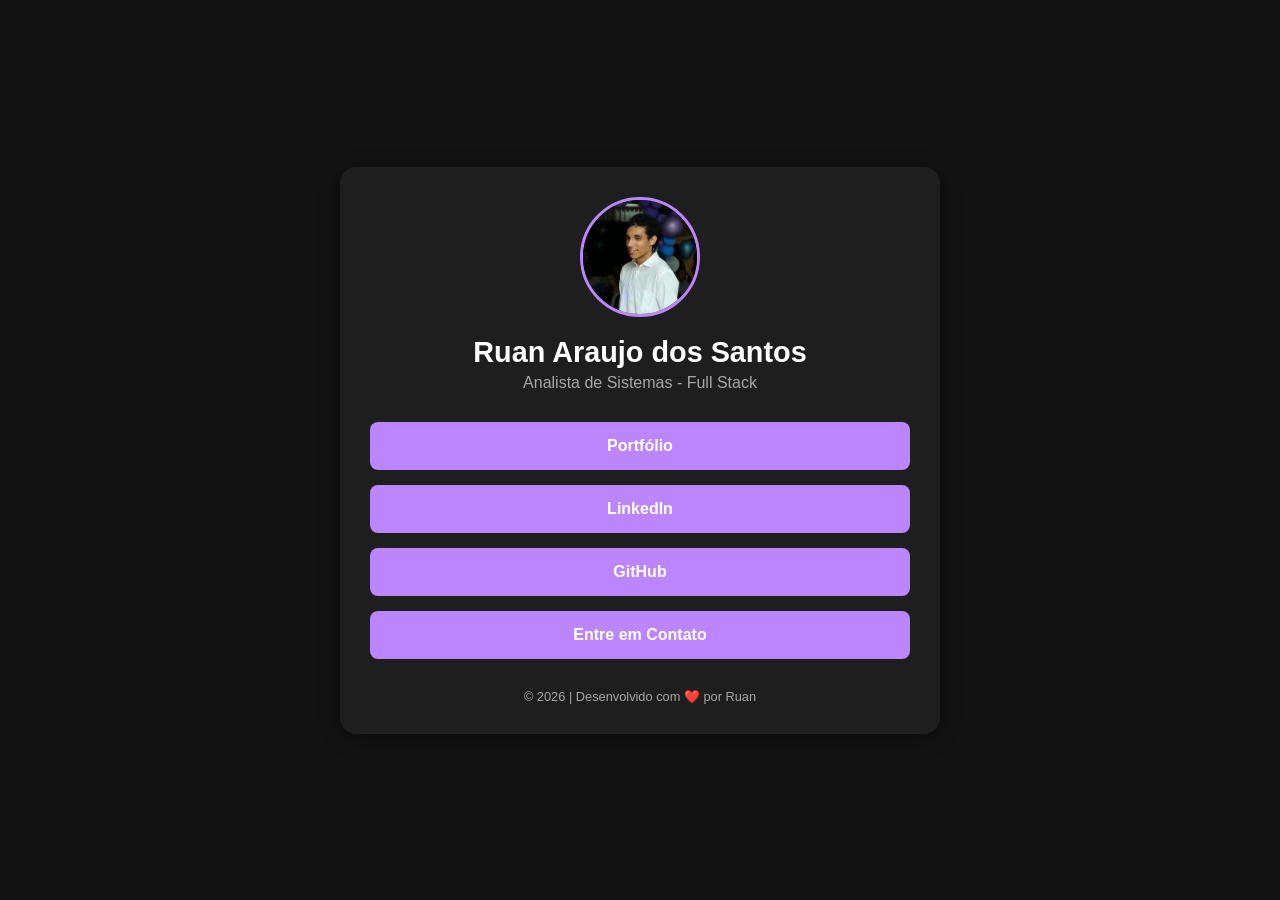
<file: index.html>
<!DOCTYPE html>
<html lang="pt-br">
<head>
<meta charset="UTF-8">
<meta name="viewport" content="width=device-width, initial-scale=1.0">
<title>Ruan Araujo dos Santos | Links</title>
<link rel="stylesheet" href="css/style.css">
<meta name="description" content="Página central de links de Ruan Araujo dos Santos, Analista de Sistemas.">
</head>
<body>

<main class="container">
<header class="perfil">
<img class="perfil__foto" src="assets/foto-perfil1.jpg" alt="Foto de rosto de Ruan Araujo dos Santos sorrindo.">
<div class="perfil__texto">
<h1>Ruan Araujo dos Santos</h1>
<p>Analista de Sistemas - Full Stack</p>
</div>
</header>

<section class="links">
<h2 class="sr-only">Links Principais</h2> <ul>
<li><a href="https://github.com/ruantes?tab=repositories" target="_self">Portfólio</a></li>
<li><a href="https://www.linkedin.com/in/ruan-araujo-dos-santos-431331365/" target="_self">LinkedIn</a></li>
<li><a href="https://github.com/ruantes" target="_self">GitHub</a></li>
<li><a href="contato.html" target="_self">Entre em Contato</a></li>
</ul>
</section>

<footer class="rodape">
<p>&copy; 2026 | Desenvolvido com ❤️ por Ruan</p>
</footer>

</main>

</body>
</html>
</file>
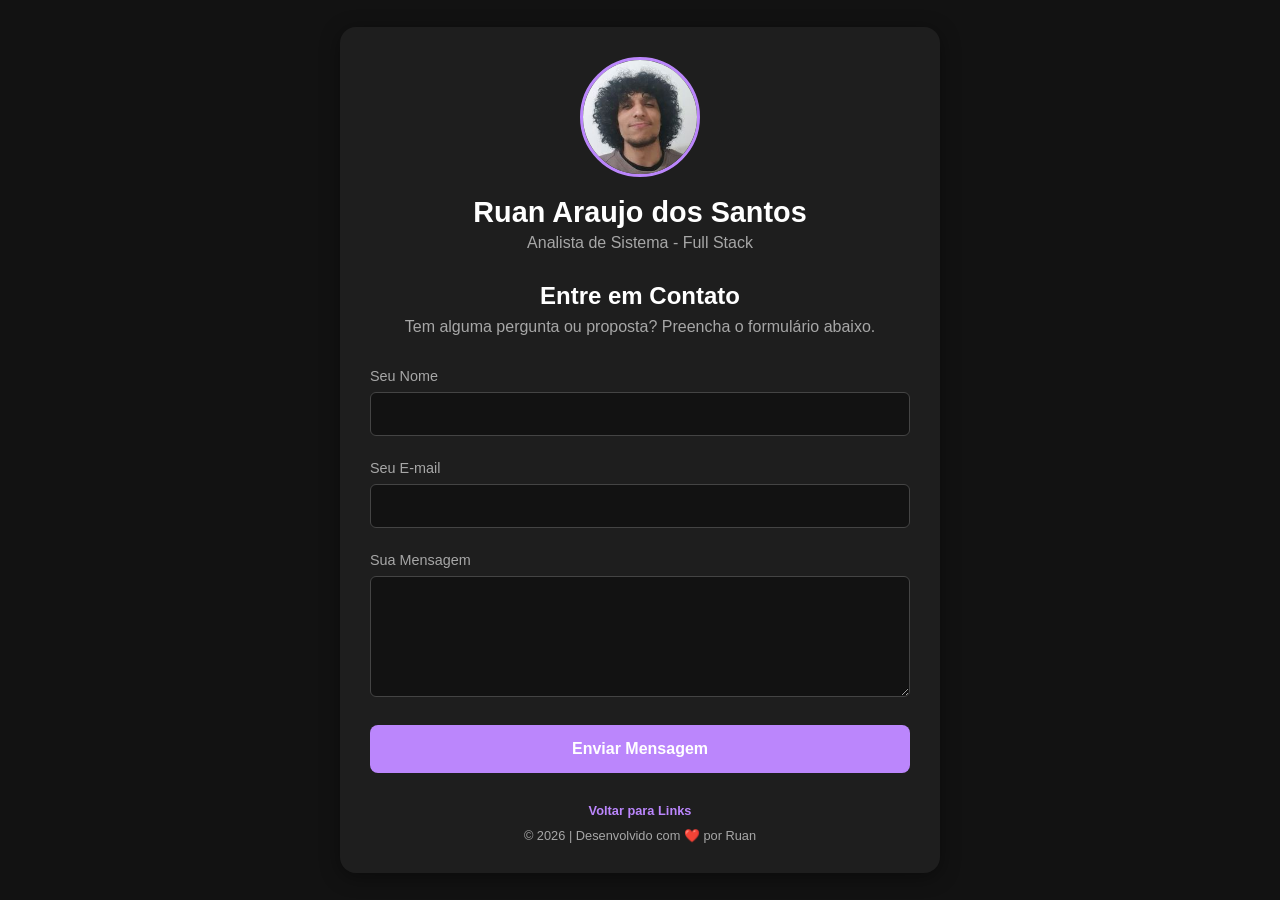
<file: contato.html>
<!DOCTYPE html>
<html lang="pt-br">
<head>
<meta charset="UTF-8">
<meta name="viewport" content="width=device-width, initial-scale=1.0">
<title>Contato | Ruan Araujo dos Santos</title>
<link rel="stylesheet" href="css/style.css">
<meta name="description" content="Entre em contato com Ruan Araujo dos Santos para oportunidades e colaborações.">
</head>
<body>

<main class="container">

<header class="perfil">
<img class="perfil__foto" src="assets/foto-perfil.jpg" alt="Foto de rosto de Ruan Araujo dos Santos sorrindo.">
<div class="perfil__texto">
<h1>Ruan Araujo dos Santos</h1>
<p>Analista de Sistema - Full Stack</p>
</div>
</header>

<section class="contact-form-section">
<h2>Entre em Contato</h2>
<p class="contact-intro">Tem alguma pergunta ou proposta? Preencha o formulário abaixo.</p>

<form>
<div class="form-group">
<label for="name">Seu Nome</label>
<input type="text" id="name" name="name" required>
</div>
<div class="form-group">
<label for="email">Seu E-mail</label>
<input type="email" id="email" name="email" required>
</div>
<div class="form-group">
<label for="message">Sua Mensagem</label>
<textarea id="message" name="message" rows="5" required></textarea>
</div>
<button type="submit" class="btn">Enviar Mensagem</button>
</form>
</section>

<footer class="rodape">
<a href="index.html" class="nav-link">Voltar para Links</a>
<p>&copy; 2026 | Desenvolvido com ❤️ por Ruan</p>
</footer>

</main>

</body>
</html>
</file>
<file: css/style.css>
/* 1. Reset e Variáveis Globais (Boas Práticas) */

:root {
    --cor-fundo: #121212;
    --cor-container: #1E1E1E;
    --cor-texto-primario: #FFFFFF;
    --cor-texto-secundario: #A7A7A7;
    --cor-acento: #BB86FC;
    --cor-acento-hover: #a56ef1;
}


* {
    margin: 0;
    padding: 0;
    box-sizing: border-box;
}

/* 2. Estilos do Corpo da Página (Layout Centralizado) */

body {
    font-family: 'Segoe UI', Tahoma, Geneva, Verdana, sans-serif;
    background-color: var(--cor-fundo);
    color: var(--cor-texto-primario);
    /* Usamos Flexbox para centralizar nosso container na tela */
    display: flex;
    justify-content: center;
    align-items: center;
    min-height: 100vh;
    padding: 20px;
}

/* 3. Estilos do Container Principal */

.container {
    width: 100%;
    max-width: 600px;
    background-color: var(--cor-container);
    padding: 30px;
    border-radius: 16px;
    box-shadow: 0 4px 20px rgba(0, 0, 0, 0.4);
    text-align: center;
}

/* 4. Estilos do Cabeçalho (Perfil) */

.perfil {
    margin-bottom: 30px;
}

.perfil__foto {
    width: 120px;
    height: 120px;
    border-radius: 50%; /* Deixa a imagem redonda */
    border: 3px solid var(--cor-acento);
    object-fit: cover; /* Garante que a imagem não fique distorcida */
    margin-bottom: 15px;
}

.perfil__texto h1 {
    font-size: 1.8rem;
    margin-bottom: 5px;
}

.perfil__texto p {
    font-size: 1rem;
    color: var(--cor-texto-secundario);
}

/* 5. Estilos da Seção de Links */

.links ul {
    list-style: none; /* Remove os pontos da lista */
}

.links li {
    margin-bottom: 15px;
}

.links a {
    display: block;
    background-color: var(--cor-acento);
    color: var(--cor-texto-primario);
    padding: 15px;
    text-decoration: none;
    font-weight: bold;
    border-radius: 8px;
    transition: background-color 0.3s ease, transform 0.2s ease;
}

.links a:hover {
    background-color: var(--cor-acento-hover);
    transform: scale(1.03); /* Efeito sutil de crescimento */
}

/* 6. Estilos do Rodapé */

.rodape {
    margin-top: 30px;
    font-size: 0.8rem;
    color: var(--cor-texto-secundario);
}

/* 7. Classe de Acessibilidade */

.sr-only {
    position: absolute;
    width: 1px;
    height: 1px;
    padding: 0;
    margin: -1px;
    overflow: hidden;
    clip: rect(0, 0, 0, 0);
    white-space: nowrap;
    border-width: 0;
}

/* ================================================= */

/* 5. NOVOS ESTILOS PARA A PÁGINA DE CONTATO         */

/* ================================================= */

.contact-form-section h2 {
    font-size: 1.5rem;
    color: var(--cor-texto-primario);
    margin-bottom: 0.5rem;
}

.contact-intro {
    color: var(--cor-texto-secundario);
    margin-bottom: 2rem;
}

.form-group {
    margin-bottom: 1.5rem;
    text-align: left;
}

.form-group label {
    display: block;
    margin-bottom: 0.5rem;
    font-size: 0.9rem;
    color: var(--cor-texto-secundario);
}

.form-group input,

.form-group textarea {
    width: 100%;
    padding: 0.75rem;
    background-color: var(--cor-fundo);
    border: 1px solid #444;
    border-radius: 6px;
    color: var(--cor-texto-primario);
    font-size: 1rem;
    transition: border-color 0.2s ease;
}

.form-group input:focus,

.form-group textarea:focus {
    outline: none;
    border-color: var(--cor-acento);
}

.form-group textarea {
    resize: vertical;
    min-height: 100px;
}

.btn {
    display: block;
    width: 100%;
    background-color: var(--cor-acento);
    color: var(--cor-texto-primario);
    padding: 15px;
    text-decoration: none;
    font-weight: bold;
    border-radius: 8px;
    border: none;
    cursor: pointer;
    font-size: 1rem;
    transition: background-color 0.3s ease, transform 0.2s ease;
}

.btn:hover {
    background-color: var(--cor-acento-hover);
    transform: scale(1.02);
}

/* 6. Estilos do Rodapé (Adição de um estilo de link) */

.rodape {
    margin-top: 30px;
    font-size: 0.8rem;
    color: var(--cor-texto-secundario);
}

.rodape p {
    margin-top: 10px;
}

.nav-link {
    color: var(--cor-acento);
    text-decoration: none;
    font-weight: bold;
}

.nav-link:hover {
    text-decoration: underline;
}
</file>
